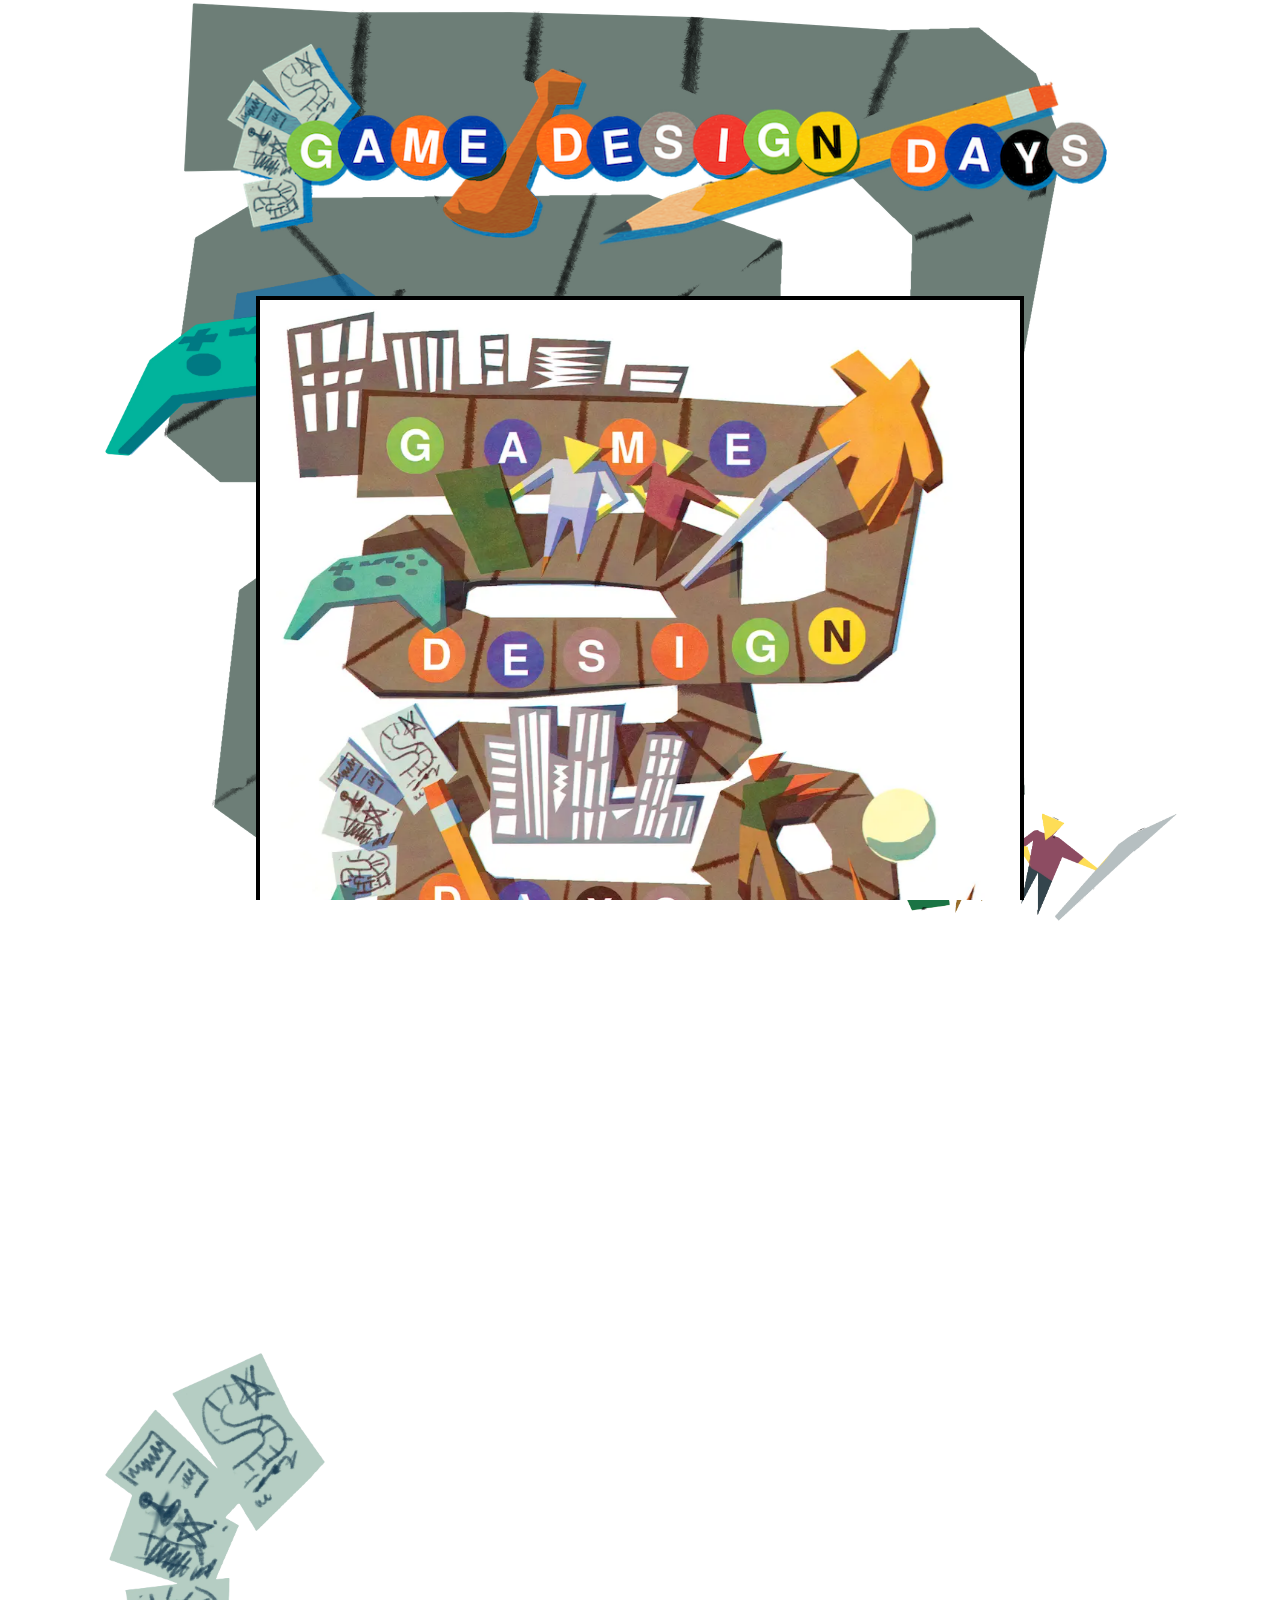
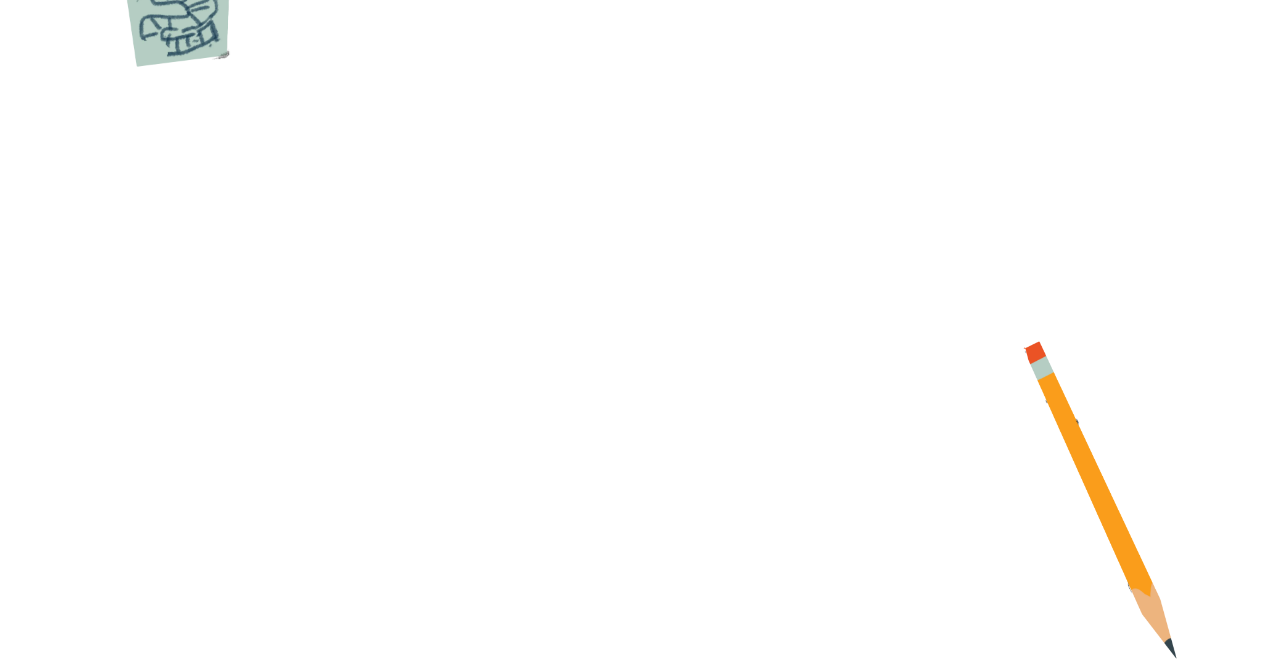
<file: index.html>
<!DOCTYPE html>
<html lang="en">
  <head>

    <meta charset="utf-8" />
    <meta name="description" content="Game Design Days is a NYU Game Center sponsored event series that highlights the underground independent game development communities of NYC." />
    <meta property="og:title" content="Game Design Days"/>
    <meta property="og:image" content="./static/img/events/gdd2026-poster.webp"/>
    <meta name="viewport" content="width=device-width, initial-scale=1" />
    <link rel="icon" href="./static/img/branding/favicon.ico" />

    <title>Game Design Days</title>

    <!-- The website stylesheet -->
    <link rel="stylesheet" href="./style.css" />
    <link rel="stylesheet" href="./responsive.css"/>

    <!-- The website JavaScript file -->
    <!-- <script src="https://code.jquery.com/jquery-4.1.0.slim.min.js" integrity="sha256-0zreENPUQQKIbGBKGJ6WF289jZz9S3Y63TURDQTChnc=" crossorigin="anonymous"></script> -->
    <script src="https://ajax.googleapis.com/ajax/libs/jquery/1.11.0/jquery.min.js"></script>
  </head>
  <body id="index">
    <div class="outer parallax--bg">
      <div class="between-layer">
        <div class="parallax-section">
          <div class="spacer"></div>
          <img src="./static/img/elements/GDD26_Controller.webp"/>
        </div>
        <div class="parallax-section">
          <div class="spacer"></div>
          <img src="./static/img/elements/GDD26_Cutting_Board_and_XActo_People.webp"/>
        </div>
        <div class="parallax-section">
          <div class="spacer"></div>
          <img src="./static/img/elements/GDD26_Notecards.webp">
        </div>
        <div class="parallax-section">
          <div class="spacer"></div>
          <img src="./static/img/elements/GDD26_Pencil.webp"/>
        </div>
      </div>
      <div class="top-layer">
        <div class="wrapper">
          <header>
            <div class="img-holder">
              <img src="./static/img/elements/GDD26_Title_Horizontal_Transparent.webp" alt="Game Design Days 2026 Header Image"/>
            </div>
          </header>
          <div class="poster">
            <div class="img-holder">
              <img src="./static/img/events/gdd2026-poster.webp" alt="Game Design Days 2026 Poster"/>
            </div>
          </div>
          <section class="about">
            <div class="section-inner">
              <h2>About</h2>
              <div class="content-box">
              <p>
                Game Design Days is a NYU Game Center sponsored event series that highlights the underground independent game development communities of NYC. The goal of the event is to serve NYC game design students and anyone curious about game design, by introducing them to the broader NYC game development scene and giving them opportunities to connect with independent studios, collectives, and spaces. By doing so we also hope to strengthen the network of independent NYC game development professionals. Check out the events list, find something that speaks to you, and dive into learning about the world of local game design!
              </p>
              </div>
            </div>
          </section>
          <section class="calendar">
            <div class="section-inner">
              <h2>
                Calendar
              </h2>
              <p>Click on an event to view details.</p>
              <ul class="events">
                <li>
                  <a href="#e-for-everyone">
                    <strong>E for Everyone: How Accessible is your game?</strong><br>
                    Microsoft Experience Center<br>
                    Monday, November 30
                  </a>
                </li>
                <li>
                  <a href="#wearables">
                    <strong>Indie Games x Wearables: Build, play, connect</strong><br>
                    GUMBO<br>
                    Monday, November 30
                  </a>
                </li>
                <li>
                  <a href="#rhythm-games">
                    <strong>Rhythm &amp; Dance Games Night</strong><br>
                    Wonderville<br>
                    Tuesday, December 1
                  </a>
                </li>
                <li>
                  <a href="#droqen">
                    <strong>execution of a pixel platformer in just hours with droqen</strong><br>
                    Boshi's Place<br>
                    Wednesday, December 2
                  </a>
                </li>
                <li>
                  <a href="#out-of-bounds">
                    <strong>Out of Bounds Presents: DIY Experimental Worlds</strong><br>
                    Boshi's Place<br>
                    Wednesday, December 2
                  </a>
                </li>
                <li>
                  <a href="#playtest-thursday">
                    <strong>Playtest Thursday</strong><br>
                    NYU Game Center<br>
                    Thursday, December 3
                  </a>
                </li>
                <li>
                  <a href="#lecture-series">
                    <strong>NYU Game Center Lecture Series: Patrick Trinh, "Dancing About Architecture"</strong><br>
                    NYU Game Center<br>
                    Thursday, December 3
                  </a>
                </li>
                <li>
                  <a href="#no-quarter">
                    <strong>No Quarter 2026</strong><br>
                    Life World<br>
                    Friday, December 4
                  </a>
                </li>
                <li>
                  <a href="#winter-squash">
                    <strong>fall squash: a plunderludic gathering</strong><br>
                    Boshi's Place<br>
                    Saturday, December 5
                  </a>
                </li>
              </ul>
            </div>
            <div style="clear: both;"></div>
          </section>
          <section class="map">
            <div class="section-inner">
              <h2>Map</h2>
              <div class="content-box">
                <div class="img-holder" style="margin-bottom: 2rem;">
                  <a href="./static/img/events/map.webp">
                    <img src="./static/img/events/map.webp" alt="map">
                  </a>
                </div>
                <p>
                  For press release and inquiry write to <a href="mailto:gamecenter@nyu.edu">gamecenter@nyu.edu</a>
                </p>
                <p>Game Design Days artwork by <a href="https://chriskindred.com" target="_blank">Chris Kindred</a></p>
              </div>
            </div>
          </section>
          <footer class="footer">
            <div class="section-inner">
              <p>
                Game Design Days are supported by the NYU Game Center and Empire State Development
              </p>
              <p>            
                <a href="https://x.com/NYUGameCenter" target="_blank"><svg xmlns="http://www.w3.org/2000/svg" width="32" height="32" viewBox="0 0 32 32"><path d="M18.42,14.009L27.891,3h-2.244l-8.224,9.559L10.855,3H3.28l9.932,14.455L3.28,29h2.244l8.684-10.095,6.936,10.095h7.576l-10.301-14.991h0Zm-3.074,3.573l-1.006-1.439L6.333,4.69h3.447l6.462,9.243,1.006,1.439,8.4,12.015h-3.447l-6.854-9.804h0Z"></path></svg></a>
                <a href="https://bsky.app/profile/nyugamecenter.bsky.social" target="_blank"><svg xmlns="http://www.w3.org/2000/svg" width="32" height="32" viewBox="0 0 32 32"><path d="M23.931,5.298c-3.21,2.418-6.663,7.32-7.931,9.951-1.267-2.631-4.721-7.533-7.931-9.951-2.316-1.744-6.069-3.094-6.069,1.201,0,.857,.49,7.206,.778,8.237,.999,3.583,4.641,4.497,7.881,3.944-5.663,.967-7.103,4.169-3.992,7.372,5.908,6.083,8.492-1.526,9.154-3.476,.123-.36,.179-.527,.179-.379,0-.148,.057,.019,.179,.379,.662,1.949,3.245,9.558,9.154,3.476,3.111-3.203,1.671-6.405-3.992-7.372,3.24,.553,6.882-.361,7.881-3.944,.288-1.031,.778-7.38,.778-8.237,0-4.295-3.753-2.945-6.069-1.201Z"></path></svg></a>
                <a href="https://www.instagram.com/nyugamecenter" target="_blank"><svg xmlns="http://www.w3.org/2000/svg" width="32" height="32" viewBox="0 0 32 32"><path d="M10.202,2.098c-1.49,.07-2.507,.308-3.396,.657-.92,.359-1.7,.84-2.477,1.619-.776,.779-1.254,1.56-1.61,2.481-.345,.891-.578,1.909-.644,3.4-.066,1.49-.08,1.97-.073,5.771s.024,4.278,.096,5.772c.071,1.489,.308,2.506,.657,3.396,.359,.92,.84,1.7,1.619,2.477,.779,.776,1.559,1.253,2.483,1.61,.89,.344,1.909,.579,3.399,.644,1.49,.065,1.97,.08,5.771,.073,3.801-.007,4.279-.024,5.773-.095s2.505-.309,3.395-.657c.92-.36,1.701-.84,2.477-1.62s1.254-1.561,1.609-2.483c.345-.89,.579-1.909,.644-3.398,.065-1.494,.081-1.971,.073-5.773s-.024-4.278-.095-5.771-.308-2.507-.657-3.397c-.36-.92-.84-1.7-1.619-2.477s-1.561-1.254-2.483-1.609c-.891-.345-1.909-.58-3.399-.644s-1.97-.081-5.772-.074-4.278,.024-5.771,.096m.164,25.309c-1.365-.059-2.106-.286-2.6-.476-.654-.252-1.12-.557-1.612-1.044s-.795-.955-1.05-1.608c-.192-.494-.423-1.234-.487-2.599-.069-1.475-.084-1.918-.092-5.656s.006-4.18,.071-5.656c.058-1.364,.286-2.106,.476-2.6,.252-.655,.556-1.12,1.044-1.612s.955-.795,1.608-1.05c.493-.193,1.234-.422,2.598-.487,1.476-.07,1.919-.084,5.656-.092,3.737-.008,4.181,.006,5.658,.071,1.364,.059,2.106,.285,2.599,.476,.654,.252,1.12,.555,1.612,1.044s.795,.954,1.051,1.609c.193,.492,.422,1.232,.486,2.597,.07,1.476,.086,1.919,.093,5.656,.007,3.737-.006,4.181-.071,5.656-.06,1.365-.286,2.106-.476,2.601-.252,.654-.556,1.12-1.045,1.612s-.955,.795-1.608,1.05c-.493,.192-1.234,.422-2.597,.487-1.476,.069-1.919,.084-5.657,.092s-4.18-.007-5.656-.071M21.779,8.517c.002,.928,.755,1.679,1.683,1.677s1.679-.755,1.677-1.683c-.002-.928-.755-1.679-1.683-1.677,0,0,0,0,0,0-.928,.002-1.678,.755-1.677,1.683m-12.967,7.496c.008,3.97,3.232,7.182,7.202,7.174s7.183-3.232,7.176-7.202c-.008-3.97-3.233-7.183-7.203-7.175s-7.182,3.233-7.174,7.203m2.522-.005c-.005-2.577,2.08-4.671,4.658-4.676,2.577-.005,4.671,2.08,4.676,4.658,.005,2.577-2.08,4.671-4.658,4.676-2.577,.005-4.671-2.079-4.676-4.656h0"></path></svg></a>
              </p>
              <p>
                <a href="https://tisch.nyu.edu" target="_blank"><img src="./static/img/branding/tisch-logo-48px.webp" alt="Tisch logo"/></a>
                <a href="https://gamecenter.nyu.edu" target="_blank"><img src="./static/img/branding/gc-logo-48px.webp" alt="Game Center logo"/></a>
              </p>
              <!-- <div class="history">
                <p>
                  Previous years 
                </p>
                <p>
                  <a href="./2024/">2024</a>
                  <a href="./2025/">2025</a>
                </p>
              </div> -->
            </div>
          </footer>
        </div>
      </div>
    </div>
    <div class="lightbox-outer hidden">
      <div class="lightbox-inner">
        <a id="close-lightbox" href="#">&#9746;</a>
        <div class="lightbox-clearfix">
          <section class="event hidden" id="e-for-everyone">
            <h2>E for Everyone: How Accessible is your game?</h2>
            <div class="event-details">
              <div class="img-holder">
                <img src="./static/img/events/e-for-everyone.webp" alt="E for Everyone: How Accessible is your game?"/>
              </div>
              <div class="event-dta">
                <p>
                  Microsoft Experience Center<br>
                  677 5th Avenue<br>
                  New York, NY 10022
                </p>
                <p>Monday, November 30, 4:00pm-7:00pm</p>
                <p><a href="https://forms.cloud.microsoft/pages/responsepage.aspx?id=v4j5cvGGr0GRqy180BHbRwy0aRvw8G1Knax-apxGml9UNU1WU0YxRzdPSDVJV1JTSUZRMTQ5UVRKTi4u&route=shorturl" target="_blank">RSVP here</a></p>
              </div>
            </div>
            <p>
              How accessible is your game? Bring your game to the Microsoft Experience Center to learn in a hands-on Inclusive Design workshop, playtest session, and community mixer!<br>
              <br>
              Inclusive Design Spotlight: Learn how developers can practically build accessibility into their games during early prototyping. We will walk through real design examples showing how to build modular input remapping, toggle options, and clear visual UI cues that naturally interface with alternative hardware like the Xbox Adaptive Controller.<br>
              <br>
              Guest Developer Lightning Talks: Industry peers share real world production advice.<br>
              <br>
              Community Playtesting Lab: Developers set up their work in progress builds across floor stations so attendees can playtest their games and give constructive feedback on gameplay feel, visual clarity, and control accessibility.<br> 
              <br>
              Mixer: Creators can connect, find future teammates, and build community across the NYC indie network.<br>
              <br>
              Produced by Dominique McCormack, <a href="https://www.tempest-digital.io/" target="_blank">Tempest Digital</a>
            </p>
          </section>
          <section class="event hidden" id="wearables">
            <h2>Indie Games x Wearables: Build, Play, Connect</h2>
            <div class="event-details">
              <div class="img-holder">
                <img src="./static/img/events/wearables.webp" alt="Indie Games x Wearables: Build, Play, Connect"/>
              </div>
              <div class="event-dta">
                <p>
                  GUMBO<br>
                  53 Bridge Street, Suite 301<br>
                  Brooklyn, NY, 11201
                </p>
                <p>Monday, November 30, 6:00pm-9:00pm</p>
                <p><a href="https://luma.com/sq2jgs3m" target="_blank">RSVP here</a></p>
              </div>
            </div>
            <p>
              NYU Game Design Days, Women in Games NYC (WIGNYC), GUMBO Collective and The German American Chamber of Commerce, Inc (GACC NEW YORK) are joining forces to bring a hands-on wearable tech workshop combined with an evening full of New York-made Indie Games.<br>
              <br>
              Agenda:<br>
              <br>
              6 pm - 7:30 pm: Wearable tech workshop (optional+open to WIGNYC community)<br>
              <br>
              7:30 pm - 8:30 pm: Presentations by Game Developers<br>
              <br>
              8:30 pm - 9:30 pm: Networking and Dinner<br>
              <br>
              We'll invite the GUMBO Board members and representatives of the GACC NY to say a few words before presentations begin.<br>
              <br>
              Presentations by Ben Elliot, George Li, Krystel Theuvenin, Michael Kamm, Sam Eng, Josh Debonis and more!<br>
              <br>
              The final part of the evening will be open for everyone to grab a bite and chat.<br>
              <br>
              15 Wearable Tech Workshop slots open. WIGNYC Community and allies encouraged.
            </p>
          </section>
          <section class="event hidden" id="rhythm-games">
            <h2>Rhythm &amp; Dance Games at Wonderville</h2>
            <div class="event-details">
              <div class="img-holder">
                <img src="./static/img/events/scrapeboard.webp" alt="Rhythm &amp; Dance Games at Wonderville"/>
              </div>
              <div class="event-dta">
                <p>
                  Wonderville<br>
                  1186 Broadway<br>
                  Brooklyn, NY 11221
                </p>
                <p>Tuesday, December 1. 7:00pm-11:00pm</p>
                <p><a href="https://pools.events/event/e2RB4QMn/rhythm-dance-games-night/?i=d2aTLp5D" target="_blank">RSVP Here</a></p>
              </div>
            </div>
            <p>
              Scrapeboard is back! Join us in seeing alternative controllers, or Alt Ctrl, games in action. We'll be showcasing two games- Young Cathedral by <a href="https://www.instagram.com/commonopera" target="_blank">@commonopera</a> and Sound of Smog: Neo Delhi by <a href="https://www.instagram.com/pariahinteractive" target="_blank">@pariahinteractive</a>.<br>
              <br>
              Stick around for a Scrapeboard Tournament hosted by <a href="https://www.instagram.com/dankdotgame" target="_blank">@dankdotgame</a> and <a href="https://www.instagram.com/snakesandrews" target="_blank">@snakesandrews</a>! 
              <br>
              All arcade games will be free to play.
            </p>
          </section>
          <section class="event hidden" id="droqen">
            <h2>execution of a pixel platformer in just hours with droqen</h2>
            <div class="event-details">
              <div class="img-holder">
                <img src="./static/img/events/droqen.webp" alt="execution of a pixel platformer in just hours with droqen"/>
              </div>
              <div class="event-dta">
                <p>
                  Boshi's Place<br>
                  1002 Metropolitan Ave<br>
                  Brooklyn, NY 11211
                </p>
                <p>Wednesday, December 2, 3:00pm-6:00pm</p>
                <!-- no rsvp link -->
              </div>
            </div>
            <p>
              in this event droqen will create a short poetic 2d pixel platformer live in front of an inquisitive audience. we will get to take a peek at droqen's practice while also being able to ask questions and hear what droqen's moment to moment thinking when making games is.<br>
              <br>
              droqen is an extremely prolific solo game developer that has been working on pixel platformers for over 10 years. droqen is best known for the 2013 puzzle platformer ""starseed pilgrim"" and more recently for the collection of small poetic platformers in ""the end of gameplay"", along with many other short games on itch.io and the expiring ""droqevers"". over the course of many years, droqen has developed various techniques, ideas, tools and insights on specifically making 2d pixel platformers with bespoke movement and visuals.<br>
              <br>
              this event comes from a desire of wanting to have a space for technique and process sharing in games in contrast to a purely ""technical achievement"" presentation. we want to create a space where artists can learn from each other's idiosyncrasies and the moment to moment design decisions that come when making a game.
            </p>
          </section>
          <section class="event hidden" id="out-of-bounds">
            <h2>Out of Bounds Presents: DIY Experimental Worlds</h2>
            <div class="event-details">
              <div class="img-holder">
                <img src="./static/img/events/out-of-bounds.webp" alt="Out of Bounds Presents: DIY Experimental Worlds"/>
              </div>
              <div class="event-dta">
                <p>
                  Boshi's Place<br>
                  1002 Metropolitan Ave<br>
                  Brooklyn NY 11211
                </p>
                <p>Wednesday, December 2, 7:00pm-11:00pm</p>
                <p>
                  <a href="https://www.eventbrite.com/e/out-of-bounds-presents-diy-experimental-worlds-tickets-2004832795861" target="_blank">RSVP Here</a>
                </p>
              </div>
            </div>
            <p>
              Join us for an evening celebrating experimental independent games! We start with a panel and then open to a showcase of experimental games.<br>
              <br>
              Out of Bounds is an upcoming experimental games festival and we are hosting a one night event to celebrate experimental games. We will start with a panel of artists, Blake Andrews, mut/moochi, Lillyan Ling and Liz Ryerson moderated by Nichole Shinn. We will then open up the space for the rest of the night to showcase experimental games co-curated by the panelists and Games for my Computer.<br>
              <br>
              The panel is from 7pm-8pm and the showcase is from 8pm-11pm. Come hang and say hey! We'd love to see you there!
            </p>
          </section>
          <section class="event hidden" id="playtest-thursday">
            <h2>Playtest Thursday</h2>
            <div class="event-details">
              <div class="img-holder">
                <img src="./static/img/events/playtest-thursday.webp" alt="Playtest Thursday"/>
              </div>
              <div class="event-dta">
                <p>
                  NYU Game Center<br>
                  370 Jay Street<br>
                  Brooklyn, NY 11201
                </p>
                <p>Thursday, December 3, 5:30pm-7:00pm</p>
                <p>
                  <a href="https://forms.gle/ZkJZJ51fs4GwswKu8" target="_blank">RSVP Here</a>
                </p>
              </div>
            </div>
            <p>
              Play work-in-progress games, give your feedback, and help develop the practice of game design in New York City. Bring a game, play games by our students, faculty, and local NYC game designers, and discuss how to push mechanics, refine designs, and bring everyone's game to the next level.<br>
              <br>
              Designers, players, and game enthusiasts of any level of expertise are welcome. The best playtests include players from all kinds of backgrounds, interests, and knowledge of games, so if you're interested in coming to test, you already have fulfilled the necessary requirements!<br>
              <br>
              Bring any and all games, prototypes, or early stage ideas to Playtest Thursday!
            </p>
          </section>
          <section class="event hidden" id="lecture-series">
            <h2>NYU Game Center Lecture Series: Patrick Trinh, "Dancing About Architecture"</h2>
            <div class="event-details">
              <div class="img-holder">
                <img src="./static/img/events/patrick-lecture.webp" alt="NYU Game Center Lecture Series: Patrick Trinh, &quot;Dancing About Architecture&quot;"/>
              </div>
              <div class="event-dta">
                <p>
                  NYU Game Center<br>
                  370 Jay Street<br>
                  Brooklyn, NY 11201
                </p>
                <p>Thursday, December 3, 7:00pm-9:00pm</p>
                <p>
                  <a href="https://patricktrinhlectureseries.eventbrite.com/" target="_blank">RSVP Here</a>
                </p>
              </div>
            </div>
            <p>
              Patrick Trinh, despite being a professor at the NYU Game Center, has not made a game in years, and has instead fully immersed himself in the NYC club/rave scene. In this experimental performance/talk, he will explore why that happened via various perspectives, including McKenzie Wark's work including Gamer Theory and Raving, the Situationist Internationale, the origins of techno, and David Kanaga. Through these perspectives, Patrick will explore the similarities between games and music spaces and practice. Could it be that he has been making games disguised as music this entire time?
            </p>
          </section>
          <section class="event hidden" id="no-quarter">
            <h2>No Quarter 2026</h2>
            <div class="event-details">
              <div class="img-holder">
                <img src="./static/img/events/no-quarter.webp" alt="No Quarter 2026"/>
              </div>
              <div class="event-dta">
                <p>
                  Life World<br>
                  563 Johnson Ave<br>
                  Brooklyn, NY 11237
                </p>
                <p>Friday, December 4, 7:00pm-10:00pm</p>
                <p>
                  <a href="https://www.eventbrite.com/e/no-quarter-2026-tickets-2004722610293" target="_blank">RSVP Here</a>
                </p>
              </div>
            </div>
            <p>
              No Quarter returns for its 15th iteration!<br>
              <br>
              No Quarter is an annual playable exhibition where four newly commissioned works from leading artists working across games are debuted. This year, No Quarter moves off NYU's campus for the first time since 2019, taking place this year at Life World.<br>
              <br>
              This year's curator is No Quarter 2016 alum Lawra Suits Clark. The 2026 No Quarter visual identity was created by Jon Han, you can find out more about his work <a href="https://www.jon-han.com/index.html" target="_blank">here</a>.
              <br>
              Commissioned artists include:<br>
              <br>
              Geumhyung Jeong<br>
              <br>
              Geumhyung Jeong is an artist whose work ranges from performance, dance, choreography, theatre, video and installation. Since the beginning of her career, Jeong's work has investigated the relationship between the human body and the objects that surround it, by way of productions that combine languages and techniques from the fields of contemporary dance, puppet theatre and the visual arts. In the course of the physical interaction between her body and the objects, it becomes ambiguous who controls whom, blurring the line between inanimate and animate.<br>
              <br>
              <a href="https://geumhyungjeong.com" target="_blank">geumhyungjeong.com</a><br>
              <br>
              Chia Amisola<br>
              <br>
              Chia Amisola is a tech worker from the Philippines. They're devoted to the internet's loss, love, labor, and liberation, particularly of the third world experience. They make work about intimacy, infrastructure, and infinity across text, websites, and performances. Entangling Philippine specificity and technological histories, their body of work mends the encyclopedic, archival, and personal, to look towards the intimacies of infrastructure and the labor of tools. Today, they look to the future of agency, affect, faith, and labor as changed by technological progress.<br>
              <br>
              <a href="https://everythingi.love/" target="_blank">https://everythingi.love/</a><br>
              <br>
              GURN GROUP<br>
              <br>
              Gurn Group is a software developer with interests in memory, software affect, and small-scale interactive texture. Assemblage-based game development integrating incidental video footage, free 3D assets, and emulated software (plunderludics). Gurn Group's work has been exhibited at Babycastles (NYC), LIKELIKE (Pittsburgh, PA), Boshi's Place (NYC). Previously involved in curation at Death by Audio Arcade and Boshi's Place. Currently working on an RTS game called Lives of the Saints, an FMV point-and-click game called My Summer Vacation, and a plunderludics development tool called UnityHawk.<br>
              <br>
              <a href="https://gurngroup.com/" target="_blank">https://gurngroup.com/</a><br>>
              <br>
              Nolen Royalty<br>
              <br>
              Nolen Royalty is a game designer and engineer living in Brooklyn, New York. His work is centered around experimental massively multiplayer games and pushing computers to do surprising and delightful things.<br>
              <br>
              <a href="https://eieio.games" target="_blank">eieio.games</a>
            </p>
          </section>
          <section class="event hidden" id="winter-squash">
            <h2>fall squash: a plunderludic gathering</h2>
            <div class="event-details">
              <div class="img-holder">
                <img src="./static/img/events/fall-squash.webp" alt="fall squash: a plunderludic gathering"/>
              </div>
              <div class="event-dta">
                <p>
                  Boshi's Place<br>
                  1002 Metropolitan Ave<br>
                  Brooklyn NY 11211
                </p>
                <p>
                  Saturday, December 5<br>
                  Gallery Hours 11:00am-7:00pm<br>
                  Reception 7:00pm
                </p>
                <!-- no rsvp link -->
              </div>
            </div>
            <p>
              a showcase of plunderludics work<br>
              <br>
              open 11am for gallery hours<br>
              party 7pm - late<br>
              <br>
              1002 metropolitan ave brooklyn ny<br>
              <br>
              JODI<br>
              Myfanwy Ashmore<br>
              Devine Lu Linvega<br>
              Brandon Hare<br>
              Jacob Michael Karr<br>
              Hatimb00<br>
              Mazin<br>
              Meinong<br>
              Big Bag<br>
              Jonny Hopkins<br>
              Mut/Moochi<br>
              Gurn Group
            </p>
          </section>
        </div>
      </div>
    </div>
    <script type="text/javascript">
      //lightbox logic
      const showEvent = (h) => {
        $('.lightbox-outer').removeClass('hidden');
        $(h).removeClass('hidden');
      }

      $('.events a').click((e) => showEvent(e.currentTarget.hash));

      $('#close-lightbox').on('click', () => {
        $('.lightbox-outer, .lightbox-outer .event').addClass('hidden');
      });

      //show lightbox if navigating directly to specific event hash
      if (window.location.hash.length > 0) showEvent(window.location.hash);

      //parallax stuff
      const scrollBtwnLayer = window.matchMedia("(width <= 992px)");

      function parallax() {
        let scrollTop = $('.outer').scrollTop();
        $('.parallax--bg').css('background-position-y', `${(scrollTop*-0.5)}px`);
        //don't scroll the middle layer if we're below 992px
        if (scrollBtwnLayer) $('.between-layer').css('top', `${(scrollTop*-0.65)}px`);
      }

      // turn parallax on/off for smaller devices, allow window resizing to turn it on and off
      let notMobile = window.matchMedia("(width > 768px)").matches;
      $(window).on('resize', () => { notMobile = window.matchMedia("(width > 786px)").matches; });
      if (notMobile) $('.outer').scroll(() => { parallax(); });
    </script>
  </body>
</html>
</file>
<file: style.css>
@import "reset.css";
@import "font.css";

:root {
    --skew-angle-pos: 10deg;
    --skew-angle-neg: -10deg;
}

body {
    font-family: 'Univers';
}

.hidden {
    display: none;
}

.outer {
    /* position: fixed; */
    width: 100vw;
    height: 100vh;
    background-image: url('./static/img/elements/GDD26_Sidewalk_Track.webp');
    background-size: 75%;
    background-repeat: repeat-y;
    background-position-x: center;
    background-position-y: 0px;
    overflow-y: scroll;
}

.between-layer {
    position: absolute;
    width: 100%;
    height: 100vh;
    clear: both;
    padding: 0 8%;
    pointer-events: none;
}

.between-layer .parallax-section {
    height: 60vh;
}

.between-layer .spacer {
    clear: both;
    height: 50%;
}

.between-layer img {
    max-width: 300px;
    float: left;
    max-height: 320px;
}

.between-layer .parallax-section:nth-child(even) img {
    float: right;
}

.top-layer {
    width: 100vw;
    height: 100vh;
    position: relative;
}

.wrapper {
    width: 100%;
    max-width: 960px;
    margin: 0 auto;
    position: relative;
}

.poster {
    position: relative;
    width: 80%;
    margin: 0 auto;
    border: 4px solid black;
    transform-style:preserve-3d;
}

section,
footer {
    position: relative;
    background: #fef5b8;
    padding: 2rem;
    /* negative skew angle */
    transform: skewX(var(--skew-angle-neg));
    margin: 2rem 0;
    transform-style: preserve-3d;
}

section:before,
footer:before {
    position: absolute;
    content: "";
    width: 100%;
    height: 100%;
    background: rgba(0, 110, 184, 0.57);
    /* negative skew angle */
    transform: translate3d(24px, -50px, -1px) rotate(-2deg) skewX(var(--skew-angle-neg)) scaleX(0.9) scaleY(0.9);
}

.section-inner {
    text-align: left;
    /* positive skew angle */
    transform: skewX(var(--skew-angle-pos));
    width: 80%;
    margin: 0 auto;
    position: relative;
}

.section-inner .content-box {
    border: 1px solid black;
    margin-top: 2rem;
    padding: .5rem;
    background: white;
    box-shadow: -2px 2px 4px black;
}

.calendar .section-inner {
    width: 90%;
    margin: unset;
}

.events {
    list-style-type: none;
    padding: 0;
    text-align: unset;
    width: 80%;
}

.events li {
    margin: 2rem 0;
    text-align: left;
    float: left;
    clear: both;
}

.events li:nth-child(even) {
    text-align: right;
    float: right;
}

.events li a {
    display: inline-block;
    background: white;
    padding: .5rem;
    border: 1px solid black;
    box-shadow: -2px 2px 4px black;
    color: black;
    text-decoration: none;
    transition: transform 40ms;
    transform: scale(1);
}

.events li:nth-child(even) a {
    box-shadow: 2px 2px 4px black;
}

.events li a:hover {
    transform: scale(1.1);
}

footer .section-inner {
    text-align: center;
}

footer .section-inner p {
    display: flex;
    align-items: center;
    justify-content: center;
    margin: 1rem auto;
}

footer .section-inner p:last-child a {
    margin: 0 1.5rem;
}

footer img {
    height: 2rem;
}

.history {
    margin-top: 2rem;
    border-top: 1px solid black;
}

.history p:first-child {
    margin-top: 2rem;
    margin-bottom: 0;
}

.history p:last-child {
    margin-top: .5rem;
}

.history a {
    margin-top: 0;
    border: 1px solid black;
    padding: .5rem;
    background: white;
    box-shadow: -2px 2px 4px black;
}

.lightbox-outer {
    position: fixed;
    top: 0;
    left: 0;
    bottom: 0;
    right: 0;
    width: 100vw;
    height: 100%;
    background-color: rgba(0,0,0,0.5);
}

.lightbox-inner {
    background-color: #fef5b8;
    position: relative;
    top: 50%;
    left: 50%;
    max-height: calc(100vh - 4em);
    /* negative skew angle */
    transform: translateX(-50%) translateY(-50%) skewX(var(--skew-angle-neg));
    max-width: 960px;
    display: flex;
    justify-content: center;
    align-items: center;
    overflow: hidden;
}

.lightbox-clearfix {
    width: 80%;
    height: calc(100vh - 6em);
    box-sizing: content-box;
    /* positive skew angle */
    transform: skewX(var(--skew-angle-pos));
    overflow-y: scroll;
    margin: 0 10%;
    padding-bottom: 2rem;
    scrollbar-width: thin;
    scrollbar-color: rgba(0,0,0,0) rgba(0,0,0,0);
}

.lightbox-inner #close-lightbox {
    display: block;
    position: absolute;
    top: 0;
    right: 2rem;
    font-size: 2em;
    text-decoration: none;
    color: black;
    z-index: 1000;
    transform: skewX(var(--skew-angle-pos));
}

.lightbox-inner section {
    width: unset;
    max-width: unset;
    transform: unset;
    border: 1px solid black;
    padding: .5rem;
    background: white;
    box-shadow: -2px 2px 4px black;
}

.lightbox-inner section h2 {
    margin-bottom: 1rem;
}

.lightbox-inner section p:last-child {
    padding-top: 2rem;
}

.lightbox-inner section:before {
    display: none;
}

.lightbox-inner .event-details {
    display: flex;
}

.lightbox-inner .img-holder {
    width: 60%;
    display: flex;
    align-items: center;
    justify-content: center;
}

.lightbox-inner .event-dta {
    margin-left: 1em;
}
</file>
<file: responsive.css>
/* large desktop */
@media (max-width: 1920px) {

}

/* medium desktop */
@media (max-width: 1200px) {
  :root {
    --skew-angle-pos: 5deg;
    --skew-angle-neg: -5deg;
  }

  body,
  .outer {
    overflow-x: hidden;
  }

}

/* small desktop / landscape tablet */
@media (max-width: 992px) {
  .between-layer {
    display: none;
  }

  .poster {
    width: 90%;
  }

  section:before,
  footer:before {
    transform: translate3d(5px, -32px, -1px) rotate(0deg) skewX(var(--skew-angle-pos)) scaleX(1.1) scaleY(1);
  }
}

/* portrait tablet */
@media (max-width: 768px) {
  section,
  footer,
  .section-inner {
    transform: unset;
  }

  section:before,
  footer:before {
    display: none;
  }

  .calendar .section-inner {
    width: 80%;
    margin: 0 auto;
  }

  .events {
    margin: 0 auto;
    text-align: center;
    width: unset;
  }

  .events li,
  .events li:nth-child(even) {
    float: none;
    display: inline-block;
    text-align: left;
    margin: 2rem;
  }

  .events li:nth-child(even) a {
    box-shadow: -2px 2px 4px black;
  }

}

/* large phone */
@media (max-width: 576px) {
  body {
    font-size: 21px;
  }
  
  .lightbox-inner {
    transform: translateX(-50%) translateY(-50%) skewX(0deg);
  }

  .lightbox-clearfix {
    transform: unset;
  }

  .lightbox-inner #close-lightbox {
    right: 1%;
    transform: unset;
    font-size: 32px;
  }
}

/* small phone */
@media (max-width: 440px) {
}
</file>
